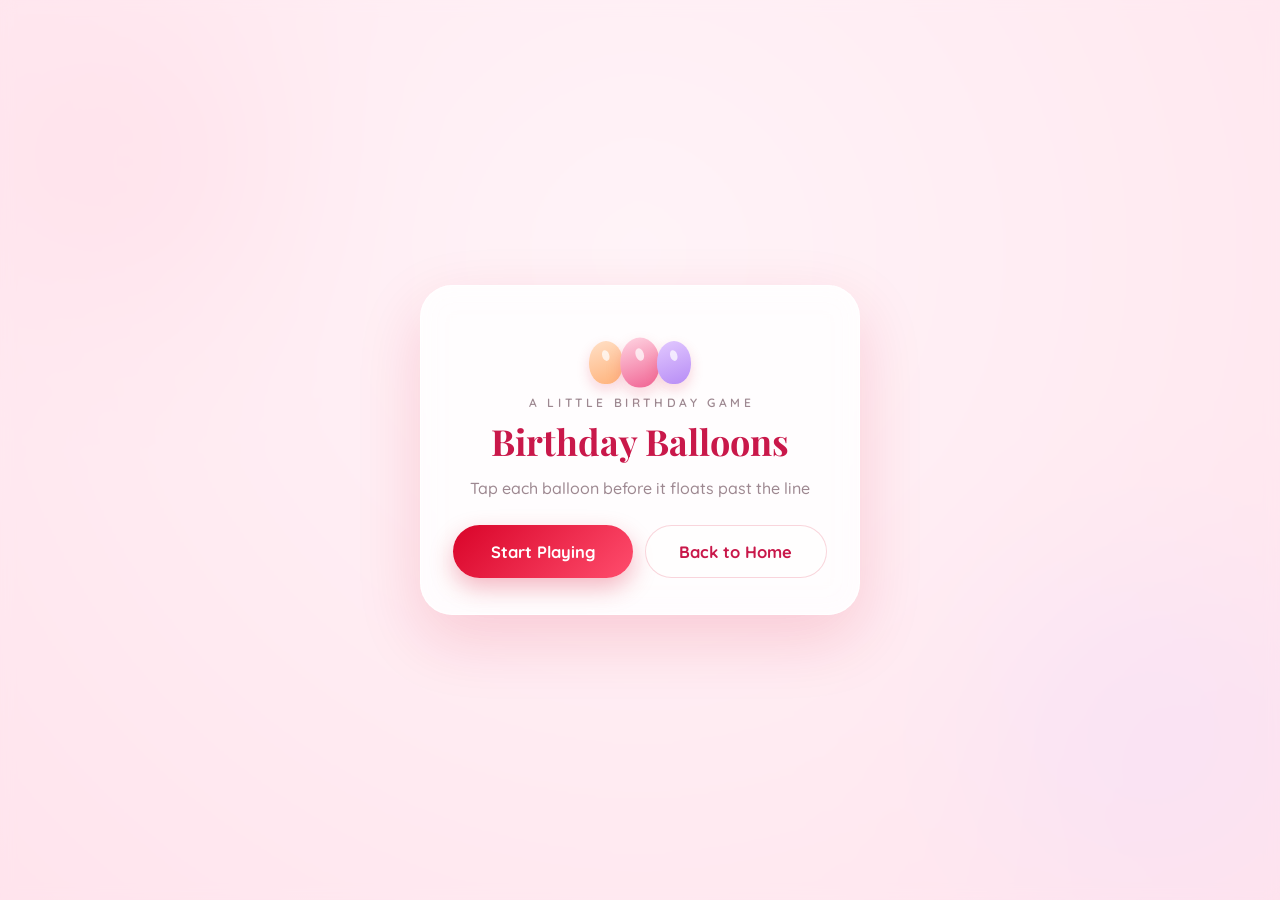
<file: balloon-pop/index.html>
<!DOCTYPE html>
<html lang="en">

<head>
  <meta charset="UTF-8">
  <meta name="viewport"
    content="width=device-width, initial-scale=1.0, maximum-scale=1.0, user-scalable=no, viewport-fit=cover">
  <meta name="theme-color" content="#ffe8ef">
  <title>Birthday Balloons</title>

  <link rel="preconnect" href="https://fonts.googleapis.com">
  <link rel="preconnect" href="https://fonts.gstatic.com" crossorigin>
  <link rel="stylesheet"
    href="https://fonts.googleapis.com/css2?family=Great+Vibes&family=Playfair+Display:wght@400;700&family=Quicksand:wght@400;500;600;700&display=swap">
  <!-- style.css / main.js carry a ?v= token that is the clock on a dev host, so
       a hand-edit shows up on the next reload instead of being served from a
       stale cache; a real host keeps a fixed token so visitors still cache.
       See index.html at the project root for the long version of why. -->
  <script>
    (function () {
      var h = location.hostname;
      var dev = location.protocol === 'file:' || !h
        || h === 'localhost' || h === '::1' || h === '[::1]'
        || /^127\./.test(h) || /^(10|192\.168|169\.254)\./.test(h)
        || /^172\.(1[6-9]|2\d|3[01])\./.test(h) || /\.local$/.test(h);
      var v = window.__ASSET_V = dev ? 'dev' + Date.now() : '2026-08-11-production-2';
      document.write('<link rel="stylesheet" href="style.css?v=' + v + '">');
    })();
  </script>
  <noscript><link rel="stylesheet" href="style.css"></noscript>
</head>

<body>

  <!-- ══════ soft drifting glow ══════ -->
  <div class="bg-orbs" aria-hidden="true">
    <span class="orb orb-1"></span>
    <span class="orb orb-2"></span>
  </div>

  <!-- ══════ the play field ══════ -->
  <canvas id="field"></canvas>

  <!-- ══════ the line balloons escape past — a soft fade, not a hard rule ══════ -->
  <div class="sky-line" id="skyLine" aria-hidden="true"></div>

  <!-- ══════ HUD — pushed into the corners so the centre lane, where a
             balloon makes its last climb, is never covered ══════ -->
  <div class="hud" id="hud" aria-hidden="true">
    <div class="hud-pill hud-pill--score">
      <span class="hud-label">Score</span>
      <span class="hud-value" id="score">0</span>
      <span class="combo-chip" id="comboChip">×2</span>
    </div>

    <div class="hud-pill hud-pill--lives">
      <span class="hud-label">Lives</span>
      <span class="life-dots" id="lifeDots">
        <i class="life-dot"></i><i class="life-dot"></i><i class="life-dot"></i>
      </span>
    </div>
  </div>

  <!-- ══════ ready-set-go ══════ -->
  <div class="countdown" id="countdown" aria-hidden="true"><span id="countdownNum">3</span></div>

  <!-- ══════ start / game-over card ══════ -->
  <div class="card-wrap" id="cardWrap">
    <section class="card" id="card" role="dialog" aria-labelledby="cardTitle">

      <!-- a little bouquet, drawn in CSS -->
      <div class="card-art" id="cardArt" aria-hidden="true">
        <span class="art-balloon b1"></span>
        <span class="art-balloon b2"></span>
        <span class="art-balloon b3"></span>
      </div>

      <p class="card-kicker" id="cardKicker">A little birthday game</p>
      <h1 class="card-title" id="cardTitle">Birthday Balloons</h1>
      <p class="card-text" id="cardText">Tap each balloon before it floats past the line</p>

      <dl class="score-row" id="scoreRow" hidden>
        <div class="score-box">
          <dt>This Round</dt>
          <dd id="finalScore">0</dd>
        </div>
        <div class="score-box score-box--best">
          <dt>Best Ever</dt>
          <dd id="bestScore">0</dd>
        </div>
      </dl>

      <p class="card-note" id="cardNote" hidden></p>

      <div class="card-actions">
        <button class="btn btn-primary" id="btnPlay" type="button">Start Playing</button>
        <a class="btn btn-ghost" id="btnHome" href="../index.html">Back to Home</a>
      </div>
    </section>
  </div>

  <script>document.write('<script src="main.js?v=' + window.__ASSET_V + '"><\/script>');</script>
</body>

</html>
</file>
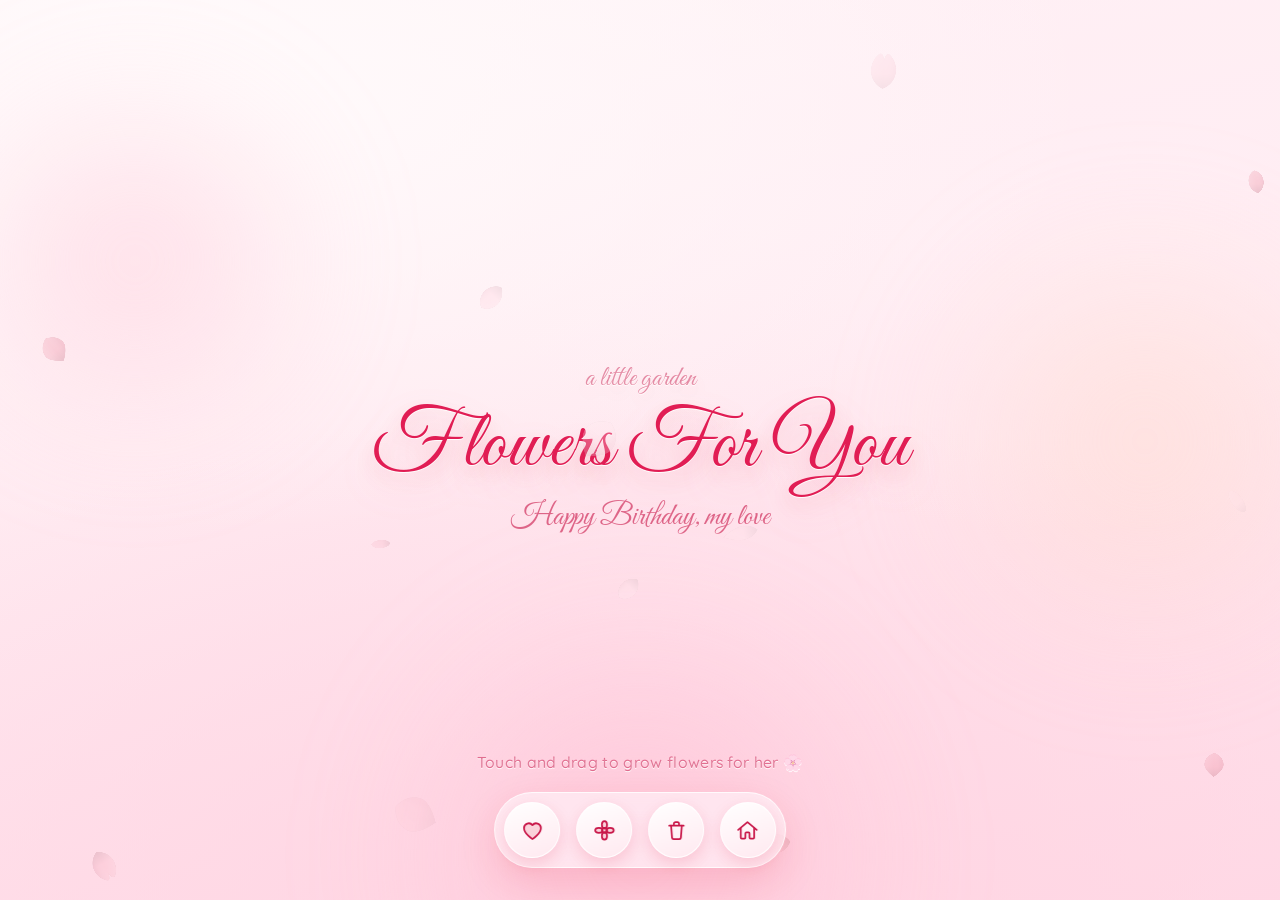
<file: flowers-for-you/index.html>
<!DOCTYPE html>
<html lang="en">

<head>
  <meta charset="UTF-8">
  <meta name="viewport"
    content="width=device-width, initial-scale=1.0, maximum-scale=1.0, user-scalable=no, viewport-fit=cover">
  <meta name="theme-color" content="#ffe8ef">
  <title>Flowers For You</title>

  <link rel="preconnect" href="https://fonts.googleapis.com">
  <link rel="preconnect" href="https://fonts.gstatic.com" crossorigin>
  <link rel="stylesheet"
    href="https://fonts.googleapis.com/css2?family=Great+Vibes&family=Playfair+Display:ital,wght@0,400;0,500;1,400&family=Quicksand:wght@400;500;600&display=swap">
  <!-- style.css / main.js carry a ?v= token that is the clock on a dev host, so
       a hand-edit shows up on the next reload instead of being served from a
       stale cache; a real host keeps a fixed token so visitors still cache.
       See index.html at the project root for the long version of why. -->
  <script>
    (function () {
      var h = location.hostname;
      var dev = location.protocol === 'file:' || !h
        || h === 'localhost' || h === '::1' || h === '[::1]'
        || /^127\./.test(h) || /^(10|192\.168|169\.254)\./.test(h)
        || /^172\.(1[6-9]|2\d|3[01])\./.test(h) || /\.local$/.test(h);
      var v = window.__ASSET_V = dev ? 'dev' + Date.now() : '2026-08-11-production-2';
      document.write('<link rel="stylesheet" href="style.css?v=' + v + '">');
    })();
  </script>
  <noscript><link rel="stylesheet" href="style.css"></noscript>
</head>

<body>

  <!-- ══════ drifting background blooms (pure CSS) ══════ -->
  <div class="bg-orbs" aria-hidden="true">
    <span class="orb orb-1"></span>
    <span class="orb orb-2"></span>
    <span class="orb orb-3"></span>
  </div>

  <!-- ══════ centre plate — the canvas paints on top of this ══════ -->
  <main class="plate">
    <p class="plate-kicker">a little garden</p>
    <h1 class="plate-title" id="plateTitle">Flowers For You</h1>
    <p class="plate-sub" id="plateSub">Happy Birthday, my love</p>
  </main>

  <!-- ══════ the garden ══════ -->
  <canvas id="garden"></canvas>

  <!-- ══════ hint (fades on first touch) ══════ -->
  <p class="hint" id="hint">Touch and drag to grow flowers for her 🌸</p>

  <!-- ══════ HUD — symmetric about the centre axis ══════ -->
  <nav class="hud" id="hud" aria-label="Flower garden controls">
    <button class="hud-btn" id="btnHeart" type="button" aria-label="Draw a heart out of flowers"
      title="Draw a heart">
      <svg viewBox="0 0 24 24" aria-hidden="true">
        <path d="M12 20.5S3.8 15.2 3.8 9.6A4.6 4.6 0 0 1 12 6.9a4.6 4.6 0 0 1 8.2 2.7c0 5.6-8.2 10.9-8.2 10.9Z" />
      </svg>
    </button>
    <button class="hud-btn" id="btnBouquet" type="button" aria-label="Scatter a bouquet of flowers"
      title="Bouquet">
      <svg viewBox="0 0 24 24" aria-hidden="true">
        <circle cx="12" cy="12" r="2.5" />
        <ellipse cx="12" cy="6.6" rx="2.5" ry="3.6" />
        <ellipse cx="12" cy="17.4" rx="2.5" ry="3.6" />
        <ellipse cx="6.6" cy="12" rx="3.6" ry="2.5" />
        <ellipse cx="17.4" cy="12" rx="3.6" ry="2.5" />
      </svg>
    </button>
    <button class="hud-btn" id="btnClear" type="button" aria-label="Let the flowers fall away"
      title="Let them fall">
      <svg viewBox="0 0 24 24" aria-hidden="true">
        <path d="M5 7.5h14M9.5 7.5V5.6a1.6 1.6 0 0 1 1.6-1.6h1.8a1.6 1.6 0 0 1 1.6 1.6v1.9" />
        <path d="M6.8 7.5 7.7 19a1.6 1.6 0 0 0 1.6 1.5h5.4a1.6 1.6 0 0 0 1.6-1.5l.9-11.5" />
      </svg>
    </button>
    <!-- Plain link, not a button — works even if main.js never runs. Kept
         in the same pill as the other controls (matching galaxy-gallery's
         HUD, which mixes in-scene actions with the way out) rather than a
         separate corner button, since this page had no exit before. -->
    <a class="hud-btn" id="btnHome" href="../index.html#gift-reveal" aria-label="Back to A Gift For You" title="Back to A Gift For You">
      <svg viewBox="0 0 24 24" aria-hidden="true" fill="none" stroke="currentColor" stroke-width="1.7"
        stroke-linecap="round" stroke-linejoin="round">
        <path d="M3 11.5 12 4l9 7.5" />
        <path
          d="M5.5 10v9a1 1 0 0 0 1 1H9a1 1 0 0 0 1-1v-4a1 1 0 0 1 1-1h2a1 1 0 0 1 1 1v4a1 1 0 0 0 1 1h2.5a1 1 0 0 0 1-1v-9" />
      </svg>
    </a>
  </nav>

  <script>document.write('<script src="main.js?v=' + window.__ASSET_V + '"><\/script>');</script>
</body>

</html>
</file>
<file: balloon-pop/style.css>
/* ══════════════════════════════════════════════════════════════════════
   Birthday Balloons — pop them before they drift away
   Touch-first: this is played with a finger on an iPad, never a mouse.
   ══════════════════════════════════════════════════════════════════════ */

:root {
    --rose-gold: #f4acb7;
    --deep-rose: #d90429;
    --petal-ink: #c9184a;
    --ink: #5c3a48;
    --ink-soft: rgba(92, 58, 72, .6);

    --font-display: 'Playfair Display', serif;
    --font-script: 'Great Vibes', cursive;
    --font-body: 'Quicksand', system-ui, sans-serif;

    /* one rhythm scale so nothing can ever collide — docs/IPAD_DESIGN_REQUIREMENTS.md */
    --edge: clamp(14px, 3vw, 26px);
    --tap: 48px;
    /* every control clears Apple's 44px minimum */

    --glass: rgba(255, 255, 255, .58);
    --glass-line: rgba(255, 255, 255, .85);
}

* {
    margin: 0;
    padding: 0;
    box-sizing: border-box;
}

/* The browser hides [hidden] with `display: none`, but any author rule that
   sets `display` outranks it — `.score-row { display: grid }` did exactly
   that and left the score panel on screen before the first round. Restate
   it once here so the attribute always wins, for every element. */
[hidden] {
    display: none !important;
}

html,
body {
    height: 100%;
    overflow: hidden;
}

body {
    position: relative;
    font-family: var(--font-body);
    color: var(--ink);
    background: radial-gradient(circle at 50% 28%, #fff7fa 0%, #ffe8ef 52%, #ffd8e4 100%);
    /* the whole screen is a play surface — never scroll, zoom or select */
    touch-action: none;
    overscroll-behavior: none;
    -webkit-user-select: none;
    user-select: none;
    -webkit-tap-highlight-color: transparent;
}

/* ══════════════════════════════════════════════════════════════════════
   Background glow
   ══════════════════════════════════════════════════════════════════════ */

.bg-orbs {
    position: fixed;
    inset: 0;
    z-index: 0;
    pointer-events: none;
    overflow: hidden;
}

.orb {
    position: absolute;
    border-radius: 50%;
    filter: blur(58px);
    opacity: .5;
}

.orb-1 {
    width: 52vmin;
    height: 52vmin;
    left: -12vmin;
    top: -8vmin;
    background: radial-gradient(circle, #ffc2d4 0%, rgba(255, 194, 212, 0) 70%);
    animation: drift-a 30s ease-in-out infinite;
}

.orb-2 {
    width: 60vmin;
    height: 60vmin;
    right: -16vmin;
    bottom: -12vmin;
    background: radial-gradient(circle, #e2c9ff 0%, rgba(226, 201, 255, 0) 70%);
    animation: drift-b 36s ease-in-out infinite;
}

@keyframes drift-a {

    0%,
    100% {
        transform: translate3d(0, 0, 0);
    }

    50% {
        transform: translate3d(6vmin, 5vmin, 0);
    }
}

@keyframes drift-b {

    0%,
    100% {
        transform: translate3d(0, 0, 0);
    }

    50% {
        transform: translate3d(-7vmin, -4vmin, 0);
    }
}

/* ══════════════════════════════════════════════════════════════════════
   Play field
   ══════════════════════════════════════════════════════════════════════ */

#field {
    position: fixed;
    inset: 0;
    z-index: 1;
    display: block;
    touch-action: none;
}

/* The escape line. Balloons that cross it are gone, so it is drawn as a
   soft gradient hint rather than a hard rule — readable, never noisy. */
.sky-line {
    position: fixed;
    left: 0;
    right: 0;
    top: 0;
    height: clamp(78px, 13vh, 140px);
    z-index: 2;
    pointer-events: none;
    background: linear-gradient(180deg, rgba(255, 255, 255, .5) 0%, rgba(255, 255, 255, 0) 100%);
    opacity: 0;
    transition: opacity .5s ease;
}

body.is-playing .sky-line {
    opacity: 1;
}

/* pulses when a balloon is about to slip past */
.sky-line.is-alert {
    background: linear-gradient(180deg, rgba(255, 143, 176, .5) 0%, rgba(255, 143, 176, 0) 100%);
}

/* ══════════════════════════════════════════════════════════════════════
   HUD — two corner pills. The centre lane stays clear because that is
   where a balloon makes its final climb, and hiding it behind a bar is
   exactly the moment the player most needs to see it.
   ══════════════════════════════════════════════════════════════════════ */

.hud {
    position: fixed;
    left: 0;
    right: 0;
    top: calc(env(safe-area-inset-top, 0px) + var(--edge));
    z-index: 3;
    display: flex;
    align-items: flex-start;
    justify-content: space-between;
    padding-inline: var(--edge);
    pointer-events: none;
    /* informational only — every tap belongs to the field */

    opacity: 0;
    visibility: hidden;
    transition: opacity .4s ease, visibility .4s;
}

body.is-playing .hud {
    opacity: 1;
    visibility: visible;
}

.hud-pill {
    display: flex;
    align-items: center;
    gap: clamp(7px, 1.3vmin, 12px);
    padding: clamp(8px, 1.3vmin, 12px) clamp(13px, 2.2vmin, 20px);
    border-radius: 999px;
    background: var(--glass);
    border: 1px solid var(--glass-line);
    box-shadow: 0 10px 26px rgba(217, 4, 41, .1);
    -webkit-backdrop-filter: blur(12px) saturate(1.25);
    backdrop-filter: blur(12px) saturate(1.25);
}

.hud-label {
    font-size: clamp(9px, 1.25vmin, 12px);
    font-weight: 600;
    letter-spacing: .08em;
    color: var(--ink-soft);
    white-space: nowrap;
}

.hud-value {
    font-size: clamp(18px, 2.5vmin, 26px);
    font-weight: 700;
    line-height: 1;
    color: var(--petal-ink);
    /* fixed-width digits so the pill never jitters as the score climbs */
    font-variant-numeric: tabular-nums;
}

/* ── combo chip: only shown once a streak is actually running ───────── */

.combo-chip {
    font-size: clamp(11px, 1.5vmin, 14px);
    font-weight: 700;
    line-height: 1;
    padding: 4px 9px;
    border-radius: 999px;
    color: #fff;
    background: linear-gradient(135deg, var(--deep-rose), #ff5f8a);
    box-shadow: 0 3px 10px rgba(217, 4, 41, .3);
    opacity: 0;
    scale: .6;
    transition: opacity .22s ease, scale .28s cubic-bezier(.34, 1.56, .64, 1);
}

.combo-chip.is-on {
    opacity: 1;
    scale: 1;
}

.combo-chip.is-bump {
    animation: chip-bump .42s cubic-bezier(.34, 1.56, .64, 1);
}

@keyframes chip-bump {
    0% {
        scale: 1;
    }

    45% {
        scale: 1.35;
    }

    100% {
        scale: 1;
    }
}

/* ── lives as little balloons, not a bare number ────────────────────── */

.life-dots {
    display: flex;
    align-items: center;
    gap: clamp(5px, .9vmin, 8px);
}

.life-dot {
    position: relative;
    width: clamp(11px, 1.7vmin, 15px);
    height: clamp(14px, 2.1vmin, 19px);
    border-radius: 50% 50% 46% 46%;
    background: linear-gradient(160deg, #ffd6e3 0%, #f06292 100%);
    box-shadow: 0 2px 5px rgba(217, 4, 41, .22);
    transition: opacity .45s ease, scale .45s cubic-bezier(.34, 1.56, .64, 1), filter .45s ease;
}

/* the knot */
.life-dot::after {
    content: '';
    position: absolute;
    left: 50%;
    bottom: -3px;
    width: 3px;
    height: 3px;
    translate: -50% 0;
    border-radius: 50%;
    background: #e0567f;
}

.life-dot.is-lost {
    opacity: .26;
    scale: .72;
    filter: grayscale(1);
}

/* ══════════════════════════════════════════════════════════════════════
   Ready-set-go
   ══════════════════════════════════════════════════════════════════════ */

.countdown {
    position: fixed;
    inset: 0;
    z-index: 5;
    display: grid;
    place-items: center;
    pointer-events: none;
    opacity: 0;
}

.countdown.is-on {
    opacity: 1;
}

.countdown span {
    font-family: var(--font-display);
    font-weight: 700;
    font-size: clamp(72px, 20vmin, 190px);
    line-height: 1;
    color: var(--petal-ink);
    text-shadow: 0 10px 40px rgba(217, 4, 41, .22);
    animation: count-pop .62s cubic-bezier(.22, 1, .36, 1);
}

@keyframes count-pop {
    0% {
        opacity: 0;
        scale: .5;
    }

    35% {
        opacity: 1;
        scale: 1.06;
    }

    100% {
        opacity: 0;
        scale: 1.5;
    }
}

/* ══════════════════════════════════════════════════════════════════════
   Start / game-over card
   ══════════════════════════════════════════════════════════════════════ */

.card-wrap {
    position: fixed;
    inset: 0;
    z-index: 6;
    display: grid;
    place-items: center;
    padding: calc(env(safe-area-inset-top, 0px) + var(--edge)) var(--edge)
        calc(env(safe-area-inset-bottom, 0px) + var(--edge));
    background: rgba(255, 240, 245, .5);
    -webkit-backdrop-filter: blur(7px);
    backdrop-filter: blur(7px);
    transition: opacity .4s ease, visibility .4s;
}

body.is-playing .card-wrap {
    opacity: 0;
    visibility: hidden;
    pointer-events: none;
}

.card {
    width: min(92vw, 440px);
    max-height: 100%;
    overflow-y: auto;
    text-align: center;
    padding: clamp(22px, 4vmin, 38px) clamp(20px, 3.6vmin, 34px);
    border-radius: clamp(24px, 3.6vmin, 34px);
    background: rgba(255, 255, 255, .84);
    border: 1px solid rgba(255, 255, 255, .96);
    box-shadow: 0 24px 64px rgba(217, 4, 41, .15);
    -webkit-backdrop-filter: blur(16px) saturate(1.3);
    backdrop-filter: blur(16px) saturate(1.3);
    animation: card-in .55s cubic-bezier(.22, 1, .36, 1);
}

@keyframes card-in {
    from {
        opacity: 0;
        translate: 0 16px;
        scale: .96;
    }

    to {
        opacity: 1;
        translate: 0 0;
        scale: 1;
    }
}

/* ── the little bouquet above the title ─────────────────────────────── */

.card-art {
    position: relative;
    height: clamp(54px, 9vmin, 78px);
    margin-bottom: clamp(6px, 1.2vmin, 12px);
}

.art-balloon {
    position: absolute;
    bottom: 0;
    left: 50%;
    width: clamp(24px, 4vmin, 34px);
    height: clamp(30px, 5vmin, 43px);
    border-radius: 50% 50% 46% 46%;
    /* `translate` keeps the layout offset independent of the float
       animation's transform — a transform-based centre would be wiped out */
    translate: -50% 0;
    box-shadow: 0 6px 14px rgba(217, 4, 41, .16);
}

.art-balloon::after {
    content: '';
    position: absolute;
    left: 50%;
    top: 22%;
    width: 22%;
    height: 26%;
    translate: -50% 0;
    border-radius: 50%;
    background: rgba(255, 255, 255, .72);
    rotate: -18deg;
}

.art-balloon.b1 {
    margin-left: -34px;
    background: linear-gradient(160deg, #ffe0c7, #ffb27a);
    animation: float-a 4.6s ease-in-out infinite;
}

.art-balloon.b2 {
    scale: 1.16;
    background: linear-gradient(160deg, #ffd6e3, #f06292);
    animation: float-b 5.4s ease-in-out infinite;
}

.art-balloon.b3 {
    margin-left: 34px;
    background: linear-gradient(160deg, #e2c9ff, #b78cf5);
    animation: float-a 5s ease-in-out infinite .8s;
}

@keyframes float-a {

    0%,
    100% {
        transform: translateY(0) rotate(-3deg);
    }

    50% {
        transform: translateY(-8px) rotate(3deg);
    }
}

@keyframes float-b {

    0%,
    100% {
        transform: translateY(-3px) rotate(2deg);
    }

    50% {
        transform: translateY(-12px) rotate(-2deg);
    }
}

.card-kicker {
    font-size: clamp(10px, 1.35vmin, 12px);
    font-weight: 600;
    letter-spacing: .3em;
    text-indent: .3em;
    text-transform: uppercase;
    color: var(--ink-soft);
    margin-bottom: clamp(6px, 1.2vmin, 10px);
}

.card-title {
    font-family: var(--font-display);
    font-weight: 700;
    font-size: clamp(28px, 5.2vmin, 42px);
    line-height: 1.18;
    color: var(--petal-ink);
    margin-bottom: clamp(8px, 1.5vmin, 14px);
}

.card-text {
    font-size: clamp(13.5px, 1.9vmin, 16px);
    font-weight: 500;
    line-height: 1.6;
    color: var(--ink-soft);
    margin-bottom: clamp(16px, 2.8vmin, 24px);
}

/* ── score readout ─────────────────────────────────────────────────── */

.score-row {
    display: grid;
    grid-template-columns: 1fr 1fr;
    /* equal columns + equal gap — symmetric matrix per §2.1 */
    gap: clamp(9px, 1.6vmin, 14px);
    margin-bottom: clamp(12px, 2vmin, 18px);
}

.score-box {
    padding: clamp(11px, 1.9vmin, 17px) clamp(7px, 1.3vmin, 13px);
    border-radius: clamp(14px, 2.2vmin, 20px);
    background: rgba(255, 255, 255, .74);
    border: 1px solid rgba(217, 4, 41, .09);
}

.score-box dt {
    font-size: clamp(9.5px, 1.25vmin, 12px);
    font-weight: 600;
    letter-spacing: .05em;
    color: var(--ink-soft);
    margin-bottom: 4px;
}

.score-box dd {
    font-size: clamp(25px, 4.2vmin, 38px);
    font-weight: 700;
    line-height: 1;
    color: var(--petal-ink);
    font-variant-numeric: tabular-nums;
}

.score-box--best dd {
    color: #c08a00;
}

.card-note {
    font-size: clamp(12.5px, 1.75vmin, 15px);
    font-weight: 600;
    color: var(--deep-rose);
    margin-bottom: clamp(12px, 2vmin, 18px);
    line-height: 1.5;
}

/* ── buttons ───────────────────────────────────────────────────────── */

.card-actions {
    display: flex;
    flex-direction: column;
    align-items: stretch;
    gap: clamp(8px, 1.4vmin, 12px);
}

.btn {
    /* comfortably past the 44px touch minimum — §2.4 */
    min-height: var(--tap);
    display: inline-flex;
    align-items: center;
    justify-content: center;
    padding: clamp(11px, 1.8vmin, 15px) clamp(22px, 3.2vmin, 32px);
    border: none;
    border-radius: 999px;
    font-family: inherit;
    font-size: clamp(14px, 1.95vmin, 16.5px);
    font-weight: 700;
    text-decoration: none;
    cursor: pointer;
    transition: transform .26s cubic-bezier(.34, 1.56, .64, 1), box-shadow .26s ease;
    -webkit-tap-highlight-color: transparent;
}

.btn-primary {
    color: #fff;
    background: linear-gradient(135deg, var(--deep-rose), #ff4d6d);
    box-shadow: 0 10px 24px rgba(217, 4, 41, .28);
}

.btn-ghost {
    color: var(--petal-ink);
    background: rgba(255, 255, 255, .82);
    border: 1px solid rgba(217, 4, 41, .16);
}

/* Hover only where a real pointer exists. On a touch screen :hover latches
   after a tap and the control stays lifted until you tap somewhere else. */
@media (hover: hover) and (pointer: fine) {
    .btn-primary:hover {
        transform: translateY(-2px);
        box-shadow: 0 14px 30px rgba(217, 4, 41, .36);
    }

    .btn-ghost:hover {
        transform: translateY(-2px);
        box-shadow: 0 10px 22px rgba(217, 4, 41, .15);
    }
}

/* touch gets its own press feedback, driven from pointerdown in main.js */
.btn.is-pressed {
    transform: scale(.96);
}

.btn:focus-visible {
    outline: 3px solid var(--deep-rose);
    outline-offset: 3px;
}

/* ══════════════════════════════════════════════════════════════════════
   iPad Gen 11 — portrait 820–834, landscape 1180–1194
   ══════════════════════════════════════════════════════════════════════ */

@media (min-width: 768px) and (max-width: 1194px) {
    :root {
        --edge: 26px;
        --tap: 52px;
    }

    .card {
        width: min(74vw, 470px);
    }
}

/* a tablet in landscape is short — lay the card out wider, not taller */
@media (orientation: landscape) and (max-height: 900px) {
    .card-art {
        height: clamp(44px, 8vh, 62px);
    }

    .card-title {
        font-size: clamp(24px, 6vh, 36px);
    }

    .score-box dd {
        font-size: clamp(21px, 5vh, 32px);
    }

    .card-actions {
        flex-direction: row;
        justify-content: center;
    }

    .card-actions .btn {
        flex: 1 1 0;
        max-width: 210px;
    }
}

/* ══════════════════════════════════════════════════════════════════════
   Reduced motion
   ══════════════════════════════════════════════════════════════════════ */

@media (prefers-reduced-motion: reduce) {

    .orb,
    .art-balloon,
    .combo-chip.is-bump {
        animation: none;
    }

    .card {
        animation: none;
    }

    .countdown span {
        animation: none;
        opacity: 1;
    }

    .btn,
    .life-dot,
    .combo-chip {
        transition: none;
    }
}
</file>
<file: flowers-for-you/style.css>
/* ══════════════════════════════════════════════════════════════════════
   Flowers For You — paper-cut flower trail
   Palette inherited from the main site (css/style.css)
   ══════════════════════════════════════════════════════════════════════ */

:root {
    --rose-gold: #f4acb7;
    --deep-rose: #d90429;
    --soft-pink: #ffe5ec;
    --warm-cream: #fff0f3;
    --petal-ink: #c9184a;
    --petal-ink-soft: #e05576;
    --text-muted: #a1697d;

    --font-display: 'Playfair Display', Georgia, serif;
    --font-script: 'Great Vibes', cursive;
    --font-body: 'Quicksand', system-ui, sans-serif;

    /* every vertical rhythm value scales with the viewport so nothing
       can ever collide — see docs/IPAD_DESIGN_REQUIREMENTS.md */
    --edge: clamp(18px, 4vw, 32px);
    --hud-size: clamp(48px, 6.2vmin, 60px);
    --hud-gap: clamp(12px, 1.8vmin, 20px);
    --hud-pad: clamp(7px, 1vmin, 11px);
    /* The pill's true outer height: button + its padding + 1px border each
       side. The hint used to clear only --hud-size, ignoring the padding
       and border, so it sat closer to the pill than intended. */
    --hud-block: calc(var(--hud-size) + 2 * var(--hud-pad) + 2px);
}

* {
    margin: 0;
    padding: 0;
    box-sizing: border-box;
}

html,
body {
    height: 100%;
    overflow: hidden;
}

body {
    font-family: var(--font-body);
    color: var(--petal-ink);
    background:
        radial-gradient(120% 85% at 16% 10%, #fffafb 0%, rgba(255, 250, 251, 0) 58%),
        radial-gradient(95% 75% at 84% 18%, #ffeef4 0%, rgba(255, 238, 244, 0) 55%),
        radial-gradient(130% 95% at 50% 104%, #ffd4e2 0%, rgba(255, 212, 226, 0) 62%),
        linear-gradient(168deg, #fff6f8 0%, #ffe9f0 46%, #ffdbe7 100%);
    background-attachment: fixed;

    /* the whole page is one big touch surface — no scroll, no zoom, no
       text selection while a finger is drawing */
    touch-action: none;
    overscroll-behavior: none;
    -webkit-user-select: none;
    user-select: none;
    -webkit-tap-highlight-color: transparent;
    -webkit-text-size-adjust: 100%;
    text-size-adjust: 100%;
}

/* ══════════════════════════════════════════════════════════════════════
   Drifting background blooms
   ══════════════════════════════════════════════════════════════════════ */

.bg-orbs {
    position: fixed;
    inset: 0;
    z-index: 0;
    pointer-events: none;
    overflow: hidden;
}

.orb {
    position: absolute;
    border-radius: 50%;
    filter: blur(60px);
    opacity: .5;
    will-change: transform;
}

.orb-1 {
    width: 46vmin;
    height: 46vmin;
    left: -8vmin;
    top: 6vmin;
    background: radial-gradient(circle, #ffc2d4 0%, rgba(255, 194, 212, 0) 70%);
    animation: drift-a 26s ease-in-out infinite;
}

.orb-2 {
    width: 54vmin;
    height: 54vmin;
    right: -12vmin;
    top: 22vmin;
    background: radial-gradient(circle, #ffd9c9 0%, rgba(255, 217, 201, 0) 70%);
    animation: drift-b 32s ease-in-out infinite;
}

.orb-3 {
    width: 62vmin;
    height: 62vmin;
    left: 50%;
    bottom: -26vmin;
    margin-left: -31vmin;
    background: radial-gradient(circle, #ffb8cf 0%, rgba(255, 184, 207, 0) 70%);
    animation: drift-c 38s ease-in-out infinite;
}

@keyframes drift-a {

    0%,
    100% {
        transform: translate3d(0, 0, 0) scale(1);
    }

    50% {
        transform: translate3d(6vmin, 5vmin, 0) scale(1.12);
    }
}

@keyframes drift-b {

    0%,
    100% {
        transform: translate3d(0, 0, 0) scale(1.05);
    }

    50% {
        transform: translate3d(-7vmin, 7vmin, 0) scale(.92);
    }
}

@keyframes drift-c {

    0%,
    100% {
        transform: translate3d(0, 0, 0) scale(1);
    }

    50% {
        transform: translate3d(4vmin, -6vmin, 0) scale(1.1);
    }
}

/* ══════════════════════════════════════════════════════════════════════
   Centre plate — sits on the exact centre axis, canvas paints over it
   ══════════════════════════════════════════════════════════════════════ */

.plate {
    position: fixed;
    inset: 0;
    z-index: 1;
    display: flex;
    flex-direction: column;
    align-items: center;
    justify-content: center;
    gap: clamp(8px, 1.4vmin, 16px);
    padding: clamp(60px, 9vh, 110px) var(--edge);
    text-align: center;
    pointer-events: none;
}

.plate-kicker {
    font-family: var(--font-script);
    font-size: clamp(20px, 3vmin, 34px);
    font-weight: 400;
    letter-spacing: 0;
    text-indent: 0;
    text-transform: none;
    color: rgba(201, 24, 74, .48);
    text-shadow:
        0 1px 0 rgba(255, 255, 255, .82),
        0 8px 20px rgba(217, 4, 41, .12);
    opacity: 0;
    animation: rise-in 1.1s .25s cubic-bezier(.22, 1, .36, 1) forwards;
}

.plate-title {
    font-family: var(--font-script);
    font-weight: 400;
    font-size: clamp(54px, 10.8vmin, 112px);
    line-height: .92;
    letter-spacing: 0;
    color: #e11d54;
    text-shadow:
        0 1px 0 rgba(255, 255, 255, .9),
        0 8px 20px rgba(217, 4, 41, .16),
        0 18px 42px rgba(255, 141, 174, .22);
    opacity: 0;
    animation: rise-in 1.3s .45s cubic-bezier(.22, 1, .36, 1) forwards;
}

.plate-sub {
    font-family: var(--font-script);
    font-size: clamp(20px, 3.4vmin, 36px);
    line-height: 1.35;
    color: rgba(201, 24, 74, .62);
    opacity: 0;
    animation: rise-in 1.3s .7s cubic-bezier(.22, 1, .36, 1) forwards;
}

@keyframes rise-in {
    from {
        opacity: 0;
        transform: translateY(16px);
    }

    to {
        opacity: 1;
        transform: none;
    }
}

/* ══════════════════════════════════════════════════════════════════════
   The garden canvas
   ══════════════════════════════════════════════════════════════════════ */

#garden {
    position: fixed;
    inset: 0;
    z-index: 2;
    display: block;
    width: 100%;
    height: 100%;
    touch-action: none;
    cursor: crosshair;
}

/* ══════════════════════════════════════════════════════════════════════
   Hint + HUD
   ══════════════════════════════════════════════════════════════════════ */

.hint {
    position: fixed;
    left: 50%;
    /* Centre with the standalone `translate` property, NOT transform:
       rise-in ends on `transform: none` and, being animation-fill-mode
       forwards, that wiped out a transform-based translateX(-50%) the
       moment the animation finished — the hint jumped ~140px off centre.
       `translate` composes independently, so no transform animation can
       ever knock this out of alignment again. */
    translate: -50% 0;
    /* stack above the pill: same bottom inset the pill uses (--edge), plus
       the pill's full outer height, plus a breathing gap */
    bottom: calc(env(safe-area-inset-bottom, 0px) + var(--edge) + var(--hud-block) + clamp(14px, 2.2vmin, 24px));
    z-index: 3;
    max-width: min(88vw, 520px);
    text-align: center;
    font-size: clamp(12px, 1.75vmin, 16px);
    font-weight: 500;
    letter-spacing: .02em;
    color: rgba(201, 24, 74, .55);
    text-shadow: 0 1px 0 rgba(255, 255, 255, .85);
    pointer-events: none;
    opacity: 0;
    animation: rise-in 1.2s 1.15s cubic-bezier(.22, 1, .36, 1) forwards;
    transition: opacity .7s ease;
}

.hint.is-gone {
    opacity: 0 !important;
}

.hud {
    position: fixed;
    left: 50%;
    /* see .hint — centred with `translate` so rise-in's `transform: none`
       can't strip the centering when the animation settles */
    translate: -50% 0;
    bottom: calc(env(safe-area-inset-bottom, 0px) + var(--edge));
    z-index: 3;
    display: flex;
    align-items: center;
    justify-content: center;
    gap: var(--hud-gap);
    padding: var(--hud-pad);
    border-radius: 999px;
    background: rgba(255, 255, 255, .5);
    border: 1px solid rgba(255, 255, 255, .8);
    box-shadow: 0 14px 38px rgba(217, 4, 41, .13);
    -webkit-backdrop-filter: blur(14px) saturate(1.3);
    backdrop-filter: blur(14px) saturate(1.3);
    opacity: 0;
    animation: rise-in 1.2s 1.3s cubic-bezier(.22, 1, .36, 1) forwards;
}

.hud-btn {
    /* never smaller than the 44px Apple touch target */
    width: var(--hud-size);
    height: var(--hud-size);
    min-width: 44px;
    min-height: 44px;
    display: grid;
    place-items: center;
    border: 1px solid rgba(255, 255, 255, .9);
    border-radius: 50%;
    background: linear-gradient(160deg, #fff 0%, #ffe9f0 100%);
    color: var(--petal-ink);
    cursor: pointer;
    box-shadow: 0 6px 16px rgba(217, 4, 41, .14);
    transition: transform .32s cubic-bezier(.34, 1.56, .64, 1), box-shadow .3s ease, color .3s ease;
    -webkit-tap-highlight-color: transparent;
    /* #btnHome is an <a>, not a <button> — everything above already applies
       to it identically, this is the one thing an anchor needs on top */
    text-decoration: none;
}

.hud-btn svg {
    width: 46%;
    height: 46%;
    fill: none;
    stroke: currentColor;
    stroke-width: 1.7;
    stroke-linecap: round;
    stroke-linejoin: round;
}

#btnHeart svg path,
#btnBouquet svg * {
    fill: rgba(217, 4, 41, .14);
}

/* Hover only where a real pointer exists. On a touch screen :hover latches
   after a tap and the button stays lifted/red until you tap elsewhere —
   which reads as a stuck button on iPad. */
@media (hover: hover) and (pointer: fine) {
    .hud-btn:hover {
        transform: translateY(-3px);
        color: var(--deep-rose);
        box-shadow: 0 12px 24px rgba(217, 4, 41, .22);
    }
}

.hud-btn:active {
    transform: translateY(0) scale(.94);
}

/* Touch needs its own press feedback, since :hover is gone there. Driven
   from pointerdown/up in main.js so it responds on contact rather than
   waiting for the click to resolve. */
.hud-btn.is-pressed {
    transform: scale(.94);
    color: var(--deep-rose);
    box-shadow: 0 4px 12px rgba(217, 4, 41, .2);
}

.hud-btn:focus-visible {
    outline: 2px solid var(--deep-rose);
    outline-offset: 3px;
}

.hud-btn.is-busy {
    color: var(--deep-rose);
    background: linear-gradient(160deg, #fff 0%, #ffd6e3 100%);
}

/* ══════════════════════════════════════════════════════════════════════
   📱 iPad Gen 11 — see docs/IPAD_DESIGN_REQUIREMENTS.md
   ══════════════════════════════════════════════════════════════════════ */

/* Portrait: 820px – 834px */
@media (min-width: 810px) and (max-width: 840px) and (orientation: portrait) {
    :root {
        --edge: 32px;
        --hud-size: 58px;
        --hud-gap: 18px;
    }

    .plate {
        padding: clamp(75px, 8vh, 100px) 32px;
        gap: 14px;
    }

    .plate-title {
        font-size: 86px;
    }

    .plate-sub {
        font-size: 32px;
    }

    .plate-kicker {
        font-size: 29px;
    }

    .hint {
        font-size: 16px;
    }
}

/* Landscape: 1180px – 1194px */
@media (min-width: 1170px) and (max-width: 1200px) and (orientation: landscape) {
    :root {
        --edge: 32px;
        --hud-size: 56px;
        --hud-gap: 18px;
    }

    .plate {
        padding: clamp(75px, 8vh, 100px) 32px;
        gap: 12px;
    }

    .plate-title {
        font-size: 82px;
    }

    .plate-sub {
        font-size: 30px;
    }

    .plate-kicker {
        font-size: 28px;
    }

    .hint {
        font-size: 15px;
    }
}

/* Any tablet in landscape is short — pull the type in so the plate,
   the hint and the HUD can never stack into each other. */
@media (orientation: landscape) and (max-height: 900px) {
    .plate-title {
        font-size: clamp(48px, 11vh, 82px);
    }

    .plate-sub {
        font-size: clamp(18px, 4.2vh, 30px);
    }
}

/* ══════════════════════════════════════════════════════════════════════
   Small phones
   ══════════════════════════════════════════════════════════════════════ */

@media (max-width: 480px) {
    .plate-kicker {
        font-size: clamp(19px, 8vw, 28px);
    }

    .hud {
        gap: 12px;
    }
}

/* ══════════════════════════════════════════════════════════════════════
   Reduced motion — keep the flowers, drop the drifting
   ══════════════════════════════════════════════════════════════════════ */

@media (prefers-reduced-motion: reduce) {

    .orb,
    .plate-kicker,
    .plate-title,
    .plate-sub,
    .hint,
    .hud {
        animation-duration: .01ms !important;
        animation-iteration-count: 1 !important;
        opacity: 1;
    }

    .hud-btn {
        transition: none;
    }
}
</file>
